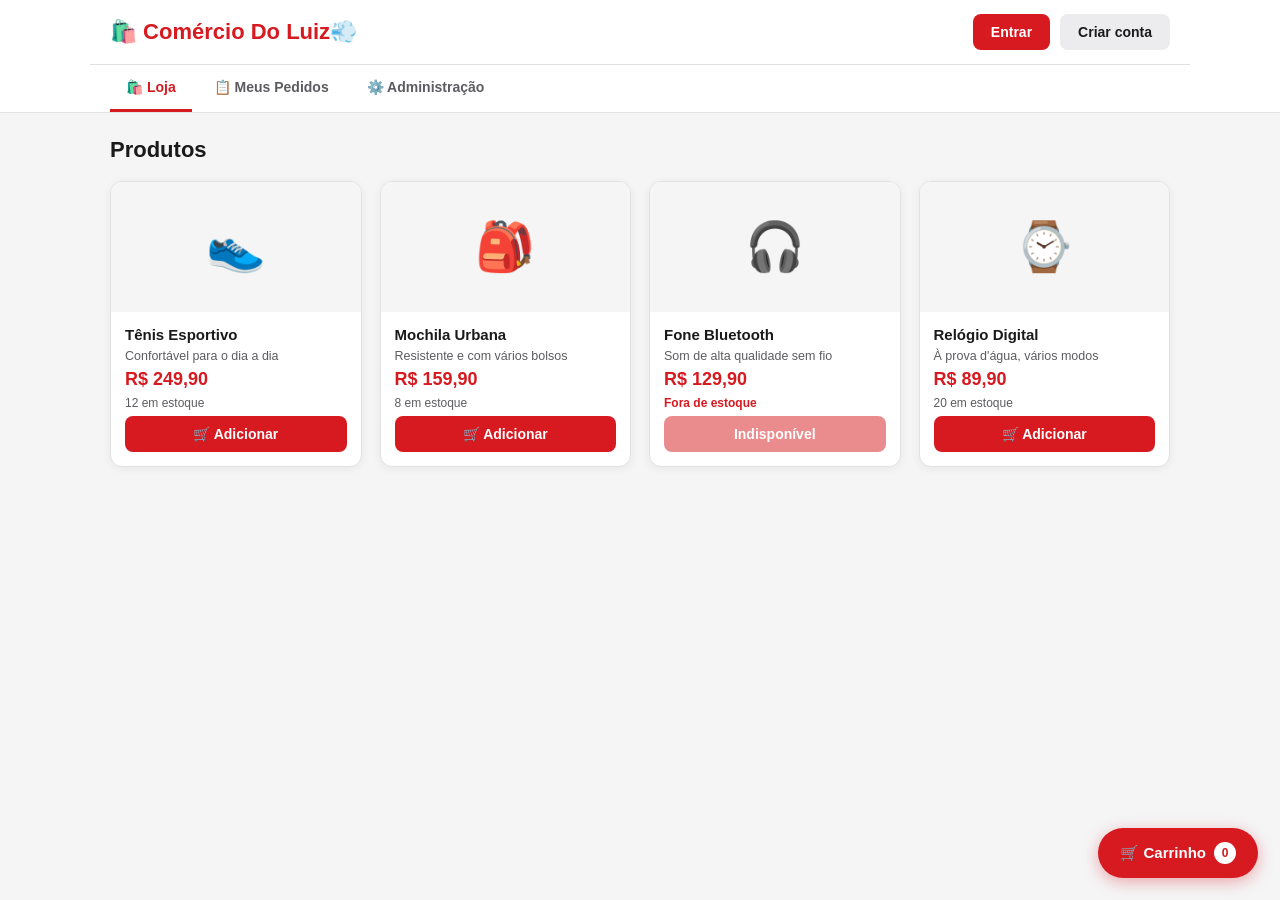
<file: index.html>
<!DOCTYPE html>
<html lang="pt-BR">
<head>
<meta charset="UTF-8">
<meta name="viewport" content="width=device-width, initial-scale=1.0">
<title>Comércio Do Luiz💨</title>
<link rel="stylesheet" href="style.css">
</head>
<body>

<header class="topo">
  <div class="topo-inner">
    <div class="logo">🛍️ Comércio Do Luiz💨</div>
    <div class="conta-area" id="areaConta"></div>
  </div>
  <nav class="abas">
    <button class="aba-btn ativo" data-aba="loja">🛍️ Loja</button>
    <button class="aba-btn" data-aba="pedidos">📋 Meus Pedidos</button>
    <button class="aba-btn" data-aba="admin">⚙️ Administração</button>
  </nav>
</header>

<main>

  <!-- ABA LOJA -->
  <section class="secao ativa" id="secao-loja">
    <div class="loja-topo">
      <h1>Produtos</h1>
    </div>
    <div class="grid-produtos" id="gridProdutos"></div>
  </section>

  <!-- ABA PEDIDOS -->
  <section class="secao" id="secao-pedidos">
    <h1 style="margin-bottom:16px;">Meus Pedidos</h1>
    <div id="listaPedidos"></div>
  </section>

  <!-- ABA ADMIN -->
  <section class="secao" id="secao-admin">
    <div id="adminConteudo"></div>
  </section>

</main>

<button class="carrinho-fab" id="btnCarrinho" onclick="abrirCarrinho()">
  🛒 Carrinho <span class="badge" id="badgeCarrinho">0</span>
</button>

<!-- MODAL LOGIN CLIENTE -->
<div class="overlay" id="overlayLogin">
  <div class="modal">
    <button class="fechar-modal" onclick="fecharModal('overlayLogin')">✕</button>
    <h2>Entrar</h2>
    <div class="sub">Acesse sua conta para ver seus pedidos</div>
    <div class="erro-msg" id="erroLogin"></div>
    <div class="campo">
      <label>E-mail</label>
      <input type="email" id="loginEmail" placeholder="seu@email.com">
    </div>
    <div class="campo">
      <label>Senha</label>
      <input type="password" id="loginSenha" placeholder="Sua senha">
    </div>
    <button class="btn btn-primario btn-full" onclick="fazerLoginCliente()">Entrar</button>
    <div class="troca-link">Não tem conta? <a onclick="trocarParaCadastro()">Criar conta</a></div>
  </div>
</div>

<!-- MODAL CRIAR CONTA -->
<div class="overlay" id="overlayCadastro">
  <div class="modal">
    <button class="fechar-modal" onclick="fecharModal('overlayCadastro')">✕</button>
    <h2>Criar conta</h2>
    <div class="sub">Cadastre-se para acompanhar seus pedidos</div>
    <div class="erro-msg" id="erroCadastro"></div>
    <div class="campo">
      <label>Nome completo</label>
      <input type="text" id="cadNome" placeholder="Seu nome">
    </div>
    <div class="campo">
      <label>E-mail</label>
      <input type="email" id="cadEmail" placeholder="seu@email.com">
    </div>
    <div class="campo">
      <label>Senha</label>
      <input type="password" id="cadSenha" placeholder="Crie uma senha (mín. 4 caracteres)">
    </div>
    <button class="btn btn-primario btn-full" onclick="criarConta()">Criar conta</button>
    <div class="troca-link">Já tem conta? <a onclick="trocarParaLogin()">Entrar</a></div>
  </div>
</div>

<!-- MODAL CARRINHO -->
<div class="overlay" id="overlayCarrinho">
  <div class="modal">
    <button class="fechar-modal" onclick="fecharModal('overlayCarrinho')">✕</button>
    <h2>Seu carrinho</h2>
    <div class="sub">Revise os itens antes de finalizar</div>
    <div id="itensCarrinhoModal"></div>
    <div id="carrinhoVazioMsg" class="vazio" style="display:none;padding:30px 10px;">
      <div class="emoji">🛒</div>
      Seu carrinho está vazio
    </div>
    <div class="carrinho-total" id="totalCarrinho"></div>
    <button class="btn btn-primario btn-full" style="margin-top:14px;" onclick="irParaPagamento()" id="btnFinalizarCompra">
      Finalizar compra
    </button>
  </div>
</div>

<!-- MODAL PAGAMENTO -->
<div class="overlay" id="overlayPagamento">
  <div class="modal modal-lg">
    <button class="fechar-modal" onclick="fecharModal('overlayPagamento')">✕</button>
    <h2>Pagamento</h2>
    <div class="sub">Finalize seu pedido com segurança</div>

    <div class="resumo-pedido" id="resumoPedidoPagamento"></div>

    <div class="campo">
      <label>Nome do cliente</label>
      <input type="text" id="pagNome" placeholder="Nome completo">
    </div>
    <div class="campo">
      <label>E-mail</label>
      <input type="email" id="pagEmail" placeholder="seu@email.com">
    </div>
    <div class="campo">
      <label>CEP de entrega</label>
      <input type="text" id="pagCep" placeholder="00000-000" maxlength="9" oninput="mascaraCep(this)">
    </div>

    <div class="metodo-pag">
      <label><input type="radio" name="metodo" value="pix" checked onchange="atualizarMetodoPag()"><span>💠 Pix</span></label>
      <label><input type="radio" name="metodo" value="cartao" onchange="atualizarMetodoPag()"><span>💳 Cartão</span></label>
    </div>

    <div id="camposCartao">
      <div class="campo">
        <label>Número do cartão</label>
        <input type="text" id="cartaoNumero" placeholder="0000 0000 0000 0000" maxlength="19">
      </div>
      <div class="linha2">
        <div class="campo">
          <label>Validade</label>
          <input type="text" id="cartaoValidade" placeholder="MM/AA" maxlength="5">
        </div>
        <div class="campo">
          <label>CVV</label>
          <input type="text" id="cartaoCvv" placeholder="123" maxlength="4">
        </div>
      </div>
    </div>
    <div id="campoPix" style="display:none;font-size:13px;color:var(--cinza-texto);background:var(--cinza-fundo);padding:14px;border-radius:8px;margin-bottom:14px;">
      Um QR Code Pix seria exibido aqui para pagamento instantâneo.
    </div>

    <div class="erro-msg" id="erroPagamento"></div>
    <button class="btn btn-primario btn-full" onclick="confirmarPagamento()">Confirmar pagamento</button>
  </div>
</div>

<!-- MODAL LOGIN ADMIN (dentro da aba admin, não é overlay) -->

<!-- MODAL PRODUTO (admin) -->
<div class="overlay" id="overlayProduto">
  <div class="modal">
    <button class="fechar-modal" onclick="fecharModal('overlayProduto')">✕</button>
    <h2 id="tituloModalProduto">Novo produto</h2>
    <div class="sub">Preencha os dados do produto</div>
    <div class="erro-msg" id="erroProduto"></div>
    <input type="hidden" id="produtoId">
    <div class="campo">
      <label>Nome do produto</label>
      <input type="text" id="produtoNome" placeholder="Ex: Tênis Esportivo">
    </div>
    <div class="campo">
      <label>Descrição</label>
      <textarea id="produtoDesc" rows="2" placeholder="Breve descrição do produto"></textarea>
    </div>
    <div class="linha2">
      <div class="campo">
        <label>Preço (R$)</label>
        <input type="number" id="produtoPreco" step="0.01" min="0" placeholder="0,00">
      </div>
      <div class="campo">
        <label>Estoque</label>
        <input type="number" id="produtoEstoque" min="0" placeholder="0">
      </div>
    </div>
    <div class="campo">
      <label>Emoji / ícone do produto</label>
      <input type="text" id="produtoEmoji" placeholder="Ex: 👟" maxlength="4">
    </div>
    <button class="btn btn-primario btn-full" onclick="salvarProduto()">Salvar produto</button>
  </div>
</div>

<!-- MODAL DETALHES PEDIDO -->
<div class="overlay" id="overlayDetalhesPedido">
  <div class="modal">
    <button class="fechar-modal" onclick="fecharModal('overlayDetalhesPedido')">✕</button>
    <h2>Detalhes do pedido</h2>
    <div id="detalhesPedidoConteudo"></div>
  </div>
</div>

<div class="toast" id="toast"></div>

<script src="script.js"></script>
</body>
</html>
</file>
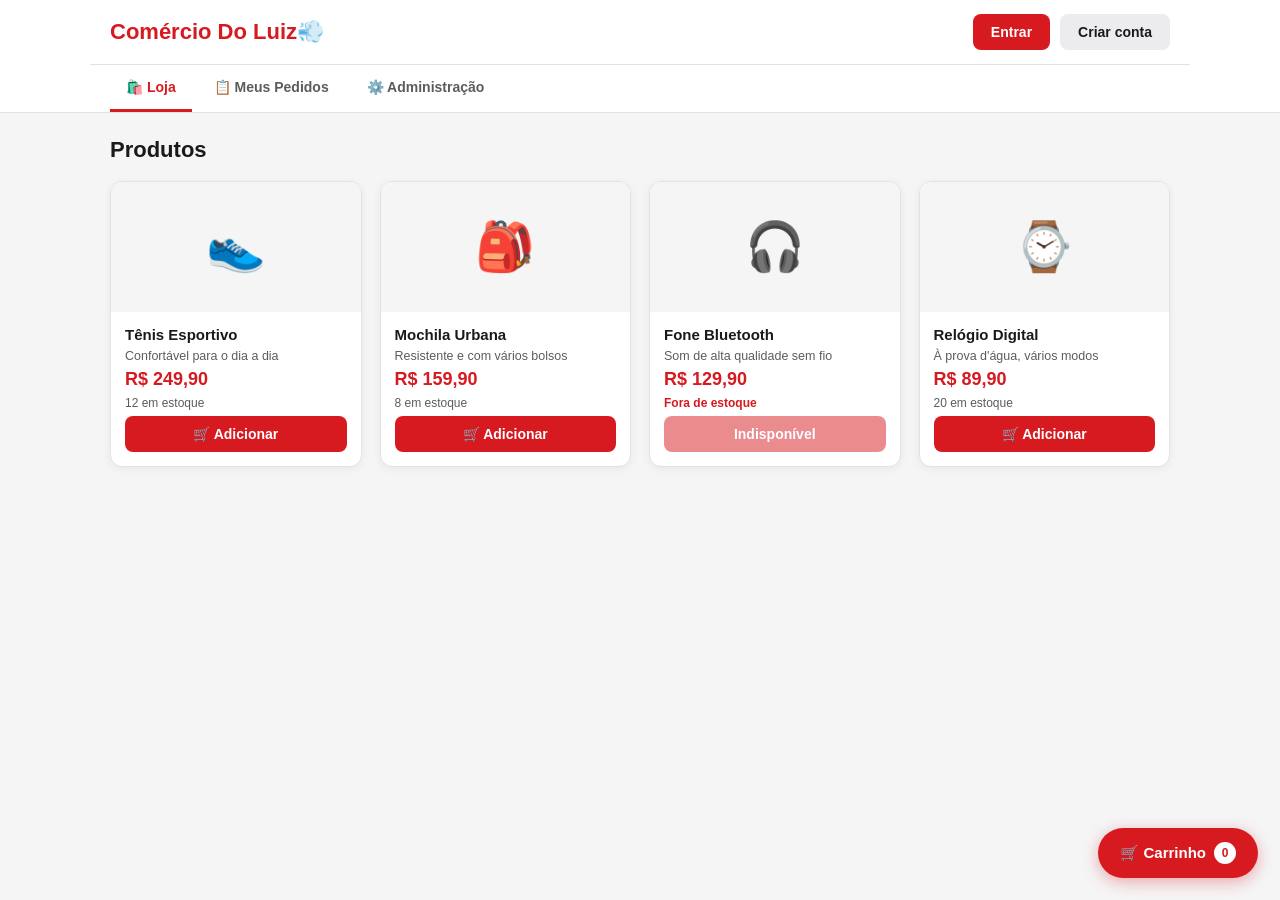
<file: loja.html>
<!DOCTYPE html>
<html lang="pt-BR">
<head>
<meta charset="UTF-8">
<meta name="viewport" content="width=device-width, initial-scale=1.0">
<title>Comércio Do Luiz💨</title>
<style>
  :root{
    --vermelho:#d71920;
    --vermelho-escuro:#a81318;
    --preto:#1a1a1a;
    --cinza-fundo:#f5f5f6;
    --cinza-borda:#e2e2e4;
    --cinza-texto:#5c5c60;
    --branco:#ffffff;
    --verde:#1c8a4b;
    --sombra:0 2px 10px rgba(0,0,0,0.06);
  }
  *{box-sizing:border-box;margin:0;padding:0;}
  body{
    font-family:'Segoe UI',Arial,sans-serif;
    background:var(--cinza-fundo);
    color:var(--preto);
    padding-bottom:60px;
  }
  header.topo{
    background:var(--branco);
    border-bottom:1px solid var(--cinza-borda);
    position:sticky;top:0;z-index:100;
  }
  .topo-inner{
    max-width:1100px;margin:0 auto;
    display:flex;align-items:center;justify-content:space-between;
    padding:14px 20px;gap:16px;flex-wrap:wrap;
  }
  .logo{
    font-size:22px;font-weight:800;color:var(--vermelho);
    display:flex;align-items:center;gap:8px;
  }
  .conta-area{display:flex;align-items:center;gap:10px;}
  .conta-area .ola{font-size:14px;color:var(--cinza-texto);}
  .conta-area .ola b{color:var(--preto);}
  .btn{
    border:none;border-radius:8px;padding:10px 18px;
    font-size:14px;font-weight:600;cursor:pointer;
    transition:filter .15s, transform .05s;
  }
  .btn:active{transform:scale(.97);}
  .btn-primario{background:var(--vermelho);color:#fff;}
  .btn-primario:hover{filter:brightness(1.08);}
  .btn-secundario{background:#ececee;color:var(--preto);}
  .btn-secundario:hover{filter:brightness(0.97);}
  .btn-outline{background:transparent;border:1.5px solid var(--cinza-borda);color:var(--preto);}
  .btn-outline:hover{border-color:var(--vermelho);color:var(--vermelho);}
  .btn-full{width:100%;}
  .btn-sm{padding:6px 12px;font-size:13px;}
  .btn-perigo{background:#fdeaea;color:var(--vermelho-escuro);}
  .btn-perigo:hover{background:#f9d5d5;}

  nav.abas{
    max-width:1100px;margin:0 auto;padding:0 20px;
    display:flex;gap:6px;border-top:1px solid var(--cinza-borda);
    overflow-x:auto;
  }
  nav.abas button{
    background:none;border:none;padding:14px 16px;
    font-size:14px;font-weight:600;color:var(--cinza-texto);
    cursor:pointer;border-bottom:3px solid transparent;
    white-space:nowrap;
  }
  nav.abas button.ativo{color:var(--vermelho);border-bottom-color:var(--vermelho);}

  main{max-width:1100px;margin:0 auto;padding:24px 20px;}
  .secao{display:none;}
  .secao.ativa{display:block;}

  /* LOJA */
  .loja-topo{display:flex;justify-content:space-between;align-items:center;margin-bottom:18px;flex-wrap:wrap;gap:10px;}
  .loja-topo h1{font-size:22px;}
  .grid-produtos{
    display:grid;grid-template-columns:repeat(auto-fill,minmax(220px,1fr));
    gap:18px;
  }
  .card-produto{
    background:var(--branco);border:1px solid var(--cinza-borda);
    border-radius:12px;overflow:hidden;display:flex;flex-direction:column;
    box-shadow:var(--sombra);
  }
  .card-produto .imagem{
    height:130px;background:var(--cinza-fundo);
    display:flex;align-items:center;justify-content:center;
    font-size:48px;
  }
  .card-produto .info{padding:14px;display:flex;flex-direction:column;gap:6px;flex:1;}
  .card-produto .nome{font-weight:700;font-size:15px;}
  .card-produto .desc{font-size:12.5px;color:var(--cinza-texto);flex:1;}
  .card-produto .preco{font-size:18px;font-weight:800;color:var(--vermelho);}
  .card-produto .estoque{font-size:12px;color:var(--cinza-texto);}
  .card-produto .estoque.baixo{color:#b8860b;}
  .card-produto .estoque.zero{color:var(--vermelho);font-weight:700;}
  .vazio{
    text-align:center;padding:60px 20px;color:var(--cinza-texto);
  }
  .vazio .emoji{font-size:40px;margin-bottom:10px;}

  /* CARRINHO FLUTUANTE */
  .carrinho-fab{
    position:fixed;bottom:22px;right:22px;
    background:var(--vermelho);color:#fff;border:none;
    border-radius:50px;padding:14px 22px;font-weight:700;
    box-shadow:0 4px 16px rgba(215,25,32,0.35);cursor:pointer;
    font-size:15px;z-index:150;display:flex;align-items:center;gap:8px;
  }
  .carrinho-fab .badge{
    background:#fff;color:var(--vermelho);border-radius:50%;
    width:22px;height:22px;display:flex;align-items:center;justify-content:center;
    font-size:12px;font-weight:800;
  }

  /* MODAIS */
  .overlay{
    display:none;position:fixed;inset:0;background:rgba(0,0,0,0.45);
    z-index:200;align-items:center;justify-content:center;padding:16px;
  }
  .overlay.aberto{display:flex;}
  .modal{
    background:#fff;border-radius:14px;max-width:460px;width:100%;
    max-height:88vh;overflow-y:auto;padding:26px;position:relative;
  }
  .modal.modal-lg{max-width:640px;}
  .modal h2{font-size:19px;margin-bottom:4px;}
  .modal .sub{font-size:13px;color:var(--cinza-texto);margin-bottom:18px;}
  .fechar-modal{
    position:absolute;top:16px;right:16px;background:none;border:none;
    font-size:20px;cursor:pointer;color:var(--cinza-texto);
  }
  .campo{margin-bottom:14px;}
  .campo label{display:block;font-size:13px;font-weight:600;margin-bottom:6px;}
  .campo input, .campo textarea, .campo select{
    width:100%;padding:10px 12px;border:1.5px solid var(--cinza-borda);
    border-radius:8px;font-size:14px;font-family:inherit;
  }
  .campo input:focus, .campo textarea:focus, .campo select:focus{
    outline:none;border-color:var(--vermelho);
  }
  .linha2{display:grid;grid-template-columns:1fr 1fr;gap:12px;}
  .erro-msg{
    background:#fdeaea;color:var(--vermelho-escuro);padding:10px 12px;
    border-radius:8px;font-size:13px;margin-bottom:14px;display:none;
  }
  .erro-msg.mostrar{display:block;}
  .sucesso-msg{
    background:#e8f6ee;color:var(--verde);padding:10px 12px;
    border-radius:8px;font-size:13px;margin-bottom:14px;display:none;
  }
  .sucesso-msg.mostrar{display:block;}
  .troca-link{text-align:center;font-size:13px;margin-top:14px;color:var(--cinza-texto);}
  .troca-link a{color:var(--vermelho);text-decoration:none;font-weight:600;cursor:pointer;}

  /* CARRINHO */
  .item-carrinho{
    display:flex;justify-content:space-between;align-items:center;
    padding:12px 0;border-bottom:1px solid var(--cinza-borda);gap:10px;
  }
  .item-carrinho .info-item{flex:1;}
  .item-carrinho .nome-item{font-weight:600;font-size:14px;}
  .item-carrinho .preco-item{font-size:13px;color:var(--cinza-texto);}
  .qtd-control{display:flex;align-items:center;gap:8px;}
  .qtd-control button{
    width:26px;height:26px;border-radius:6px;border:1px solid var(--cinza-borda);
    background:#fff;cursor:pointer;font-weight:700;
  }
  .carrinho-total{
    display:flex;justify-content:space-between;font-size:17px;font-weight:800;
    padding-top:14px;margin-top:6px;
  }

  /* PAGAMENTO */
  .metodo-pag{display:flex;gap:10px;margin-bottom:16px;}
  .metodo-pag label{
    flex:1;border:1.5px solid var(--cinza-borda);border-radius:8px;
    padding:10px;text-align:center;font-size:13px;font-weight:600;cursor:pointer;
  }
  .metodo-pag input{display:none;}
  .metodo-pag input:checked + span{color:var(--vermelho);}
  .metodo-pag label:has(input:checked){border-color:var(--vermelho);background:#fdeaea;}
  .resumo-pedido{
    background:var(--cinza-fundo);border-radius:10px;padding:14px;margin-bottom:16px;font-size:13.5px;
  }
  .resumo-pedido .linha{display:flex;justify-content:space-between;padding:4px 0;}
  .resumo-pedido .linha.total{font-weight:800;font-size:16px;border-top:1px solid var(--cinza-borda);margin-top:6px;padding-top:10px;}

  /* PEDIDOS */
  .pedido-card{
    background:#fff;border:1px solid var(--cinza-borda);border-radius:10px;
    padding:16px;margin-bottom:12px;
  }
  .pedido-cabecalho{display:flex;justify-content:space-between;align-items:center;flex-wrap:wrap;gap:8px;}
  .pedido-cabecalho .id{font-weight:700;}
  .pedido-cabecalho .data{font-size:12.5px;color:var(--cinza-texto);}
  .status-tag{
    padding:4px 10px;border-radius:20px;font-size:11.5px;font-weight:700;
    background:#e8f6ee;color:var(--verde);
  }
  .pedido-corpo{margin-top:10px;font-size:13.5px;color:var(--cinza-texto);}

  /* LOGIN ADMIN / ÁREA ADMIN */
  .login-box{
    max-width:380px;margin:60px auto;background:#fff;border:1px solid var(--cinza-borda);
    border-radius:14px;padding:32px;text-align:center;box-shadow:var(--sombra);
  }
  .login-box .icone{font-size:36px;margin-bottom:10px;}
  .login-box h2{margin-bottom:4px;}
  .login-box .sub{font-size:13px;color:var(--cinza-texto);margin-bottom:20px;}

  .admin-topbar{display:flex;justify-content:space-between;align-items:center;margin-bottom:18px;flex-wrap:wrap;gap:10px;}
  .admin-abas{display:flex;gap:8px;margin-bottom:18px;flex-wrap:wrap;}
  .admin-abas button{
    background:#ececee;border:none;padding:9px 16px;border-radius:8px;
    font-size:13.5px;font-weight:600;cursor:pointer;color:var(--preto);
  }
  .admin-abas button.ativo{background:var(--vermelho);color:#fff;}

  table{width:100%;border-collapse:collapse;background:#fff;border-radius:10px;overflow:hidden;box-shadow:var(--sombra);}
  thead{background:#faf5f5;}
  th,td{padding:12px 14px;text-align:left;font-size:13.5px;border-bottom:1px solid var(--cinza-borda);}
  th{font-weight:700;color:var(--cinza-texto);font-size:12.5px;text-transform:uppercase;letter-spacing:.03em;}
  tr:last-child td{border-bottom:none;}
  .acoes-tabela{display:flex;gap:6px;}
  .tabela-wrap{overflow-x:auto;}
  .restrito{text-align:center;padding:50px 20px;color:var(--cinza-texto);}
  .restrito .emoji{font-size:38px;margin-bottom:10px;}

  .toast{
    position:fixed;bottom:24px;left:50%;transform:translateX(-50%) translateY(20px);
    background:var(--preto);color:#fff;padding:13px 22px;border-radius:10px;
    font-size:14px;font-weight:600;z-index:400;opacity:0;pointer-events:none;
    transition:all .25s;display:flex;align-items:center;gap:8px;
  }
  .toast.mostrar{opacity:1;transform:translateX(-50%) translateY(0);}

  @media(max-width:640px){
    .linha2{grid-template-columns:1fr;}
    .conta-area .ola{display:none;}
  }
</style>
</head>
<body>

<header class="topo">
  <div class="topo-inner">
    <div class="logo">Comércio Do Luiz💨</div>
    <div class="conta-area" id="areaConta"></div>
  </div>
  <nav class="abas">
    <button class="aba-btn ativo" data-aba="loja">🛍️ Loja</button>
    <button class="aba-btn" data-aba="pedidos">📋 Meus Pedidos</button>
    <button class="aba-btn" data-aba="admin">⚙️ Administração</button>
  </nav>
</header>

<main>

  <!-- ABA LOJA -->
  <section class="secao ativa" id="secao-loja">
    <div class="loja-topo">
      <h1>Produtos</h1>
    </div>
    <div class="grid-produtos" id="gridProdutos"></div>
  </section>

  <!-- ABA PEDIDOS -->
  <section class="secao" id="secao-pedidos">
    <h1 style="margin-bottom:16px;">Meus Pedidos</h1>
    <div id="listaPedidos"></div>
  </section>

  <!-- ABA ADMIN -->
  <section class="secao" id="secao-admin">
    <div id="adminConteudo"></div>
  </section>

</main>

<button class="carrinho-fab" id="btnCarrinho" onclick="abrirCarrinho()">
  🛒 Carrinho <span class="badge" id="badgeCarrinho">0</span>
</button>

<!-- MODAL LOGIN CLIENTE -->
<div class="overlay" id="overlayLogin">
  <div class="modal">
    <button class="fechar-modal" onclick="fecharModal('overlayLogin')">✕</button>
    <h2>Entrar</h2>
    <div class="sub">Acesse sua conta para ver seus pedidos</div>
    <div class="erro-msg" id="erroLogin"></div>
    <div class="campo">
      <label>E-mail</label>
      <input type="email" id="loginEmail" placeholder="seu@email.com">
    </div>
    <div class="campo">
      <label>Senha</label>
      <input type="password" id="loginSenha" placeholder="Sua senha">
    </div>
    <button class="btn btn-primario btn-full" onclick="fazerLoginCliente()">Entrar</button>
    <div class="troca-link">Não tem conta? <a onclick="trocarParaCadastro()">Criar conta</a></div>
  </div>
</div>

<!-- MODAL CRIAR CONTA -->
<div class="overlay" id="overlayCadastro">
  <div class="modal">
    <button class="fechar-modal" onclick="fecharModal('overlayCadastro')">✕</button>
    <h2>Criar conta</h2>
    <div class="sub">Cadastre-se para acompanhar seus pedidos</div>
    <div class="erro-msg" id="erroCadastro"></div>
    <div class="campo">
      <label>Nome completo</label>
      <input type="text" id="cadNome" placeholder="Seu nome">
    </div>
    <div class="campo">
      <label>E-mail</label>
      <input type="email" id="cadEmail" placeholder="seu@email.com">
    </div>
    <div class="campo">
      <label>Senha</label>
      <input type="password" id="cadSenha" placeholder="Crie uma senha (mín. 4 caracteres)">
    </div>
    <button class="btn btn-primario btn-full" onclick="criarConta()">Criar conta</button>
    <div class="troca-link">Já tem conta? <a onclick="trocarParaLogin()">Entrar</a></div>
  </div>
</div>

<!-- MODAL CARRINHO -->
<div class="overlay" id="overlayCarrinho">
  <div class="modal">
    <button class="fechar-modal" onclick="fecharModal('overlayCarrinho')">✕</button>
    <h2>Seu carrinho</h2>
    <div class="sub">Revise os itens antes de finalizar</div>
    <div id="itensCarrinhoModal"></div>
    <div id="carrinhoVazioMsg" class="vazio" style="display:none;padding:30px 10px;">
      <div class="emoji">🛒</div>
      Seu carrinho está vazio
    </div>
    <div class="carrinho-total" id="totalCarrinho"></div>
    <button class="btn btn-primario btn-full" style="margin-top:14px;" onclick="irParaPagamento()" id="btnFinalizarCompra">
      Finalizar compra
    </button>
  </div>
</div>

<!-- MODAL PAGAMENTO -->
<div class="overlay" id="overlayPagamento">
  <div class="modal modal-lg">
    <button class="fechar-modal" onclick="fecharModal('overlayPagamento')">✕</button>
    <h2>Pagamento</h2>
    <div class="sub">Finalize seu pedido com segurança</div>

    <div class="resumo-pedido" id="resumoPedidoPagamento"></div>

    <div class="campo">
      <label>Nome do cliente</label>
      <input type="text" id="pagNome" placeholder="Nome completo">
    </div>
    <div class="campo">
      <label>E-mail</label>
      <input type="email" id="pagEmail" placeholder="seu@email.com">
    </div>

    <div class="metodo-pag">
      <label><input type="radio" name="metodo" value="pix" checked onchange="atualizarMetodoPag()"><span>💠 Pix</span></label>
      <label><input type="radio" name="metodo" value="cartao" onchange="atualizarMetodoPag()"><span>💳 Cartão</span></label>
      <label><input type="radio" name="metodo" value="boleto" onchange="atualizarMetodoPag()"><span>🧾 Boleto</span></label>
    </div>

    <div id="camposCartao">
      <div class="campo">
        <label>Número do cartão</label>
        <input type="text" id="cartaoNumero" placeholder="0000 0000 0000 0000" maxlength="19">
      </div>
      <div class="linha2">
        <div class="campo">
          <label>Validade</label>
          <input type="text" id="cartaoValidade" placeholder="MM/AA" maxlength="5">
        </div>
        <div class="campo">
          <label>CVV</label>
          <input type="text" id="cartaoCvv" placeholder="123" maxlength="4">
        </div>
      </div>
    </div>
    <div id="campoPix" style="display:none;font-size:13px;color:var(--cinza-texto);background:var(--cinza-fundo);padding:14px;border-radius:8px;margin-bottom:14px;">
      Um QR Code Pix seria exibido aqui para pagamento instantâneo.
    </div>
    <div id="campoBoleto" style="display:none;font-size:13px;color:var(--cinza-texto);background:var(--cinza-fundo);padding:14px;border-radius:8px;margin-bottom:14px;">
      O boleto seria gerado e enviado para o seu e-mail, com vencimento em 3 dias úteis.
    </div>

    <div class="erro-msg" id="erroPagamento"></div>
    <button class="btn btn-primario btn-full" onclick="confirmarPagamento()">Confirmar pagamento</button>
  </div>
</div>

<!-- MODAL LOGIN ADMIN (dentro da aba admin, não é overlay) -->

<!-- MODAL PRODUTO (admin) -->
<div class="overlay" id="overlayProduto">
  <div class="modal">
    <button class="fechar-modal" onclick="fecharModal('overlayProduto')">✕</button>
    <h2 id="tituloModalProduto">Novo produto</h2>
    <div class="sub">Preencha os dados do produto</div>
    <div class="erro-msg" id="erroProduto"></div>
    <input type="hidden" id="produtoId">
    <div class="campo">
      <label>Nome do produto</label>
      <input type="text" id="produtoNome" placeholder="Ex: Tênis Esportivo">
    </div>
    <div class="campo">
      <label>Descrição</label>
      <textarea id="produtoDesc" rows="2" placeholder="Breve descrição do produto"></textarea>
    </div>
    <div class="linha2">
      <div class="campo">
        <label>Preço (R$)</label>
        <input type="number" id="produtoPreco" step="0.01" min="0" placeholder="0,00">
      </div>
      <div class="campo">
        <label>Estoque</label>
        <input type="number" id="produtoEstoque" min="0" placeholder="0">
      </div>
    </div>
    <div class="campo">
      <label>Emoji / ícone do produto</label>
      <input type="text" id="produtoEmoji" placeholder="Ex: 👟" maxlength="4">
    </div>
    <button class="btn btn-primario btn-full" onclick="salvarProduto()">Salvar produto</button>
  </div>
</div>

<!-- MODAL DETALHES PEDIDO -->
<div class="overlay" id="overlayDetalhesPedido">
  <div class="modal">
    <button class="fechar-modal" onclick="fecharModal('overlayDetalhesPedido')">✕</button>
    <h2>Detalhes do pedido</h2>
    <div id="detalhesPedidoConteudo"></div>
  </div>
</div>

<div class="toast" id="toast"></div>

<script>
/* ==================== CONFIG ==================== */
const SENHA_ADMIN = "admin123";

/* ==================== ESTADO / PERSISTÊNCIA ==================== */
function carregar(chave, padrao){
  try{
    const v = localStorage.getItem(chave);
    return v ? JSON.parse(v) : padrao;
  }catch(e){ return padrao; }
}
function salvar(chave, valor){
  localStorage.setItem(chave, JSON.stringify(valor));
}

let produtos = carregar('lv_produtos', null);
if(!produtos){
  produtos = [
    {id:1, nome:"Tênis Esportivo", descricao:"Confortável para o dia a dia", preco:249.90, estoque:12, emoji:"👟"},
    {id:2, nome:"Mochila Urbana", descricao:"Resistente e com vários bolsos", preco:159.90, estoque:8, emoji:"🎒"},
    {id:3, nome:"Fone Bluetooth", descricao:"Som de alta qualidade sem fio", preco:129.90, estoque:0, emoji:"🎧"},
    {id:4, nome:"Relógio Digital", descricao:"À prova d'água, vários modos", preco:89.90, estoque:20, emoji:"⌚"},
  ];
  salvar('lv_produtos', produtos);
}

let pedidos = carregar('lv_pedidos', []);
let contas = carregar('lv_contas', []);
let carrinho = carregar('lv_carrinho', []);

let clienteLogado = carregar('lv_sessao_cliente', null); // {id,nome,email}
let adminLogado = carregar('lv_sessao_admin', false);

let abaAdminAtiva = 'produtos';
let modoModal = 'login'; // login ou cadastro (aba admin embutida)

/* ==================== UTILS ==================== */
function gerarId(){ return Date.now() + Math.floor(Math.random()*1000); }
function formatarPreco(v){ return "R$ " + Number(v).toFixed(2).replace('.', ','); }
function mostrarToast(msg){
  const t = document.getElementById('toast');
  t.textContent = msg;
  t.classList.add('mostrar');
  setTimeout(()=> t.classList.remove('mostrar'), 2600);
}
function abrirModal(id){ document.getElementById(id).classList.add('aberto'); }
function fecharModal(id){ document.getElementById(id).classList.remove('aberto'); limparErros(); }
function limparErros(){
  document.querySelectorAll('.erro-msg').forEach(e=>{e.classList.remove('mostrar'); e.textContent='';});
}
function mostrarErro(id, msg){
  const el = document.getElementById(id);
  el.textContent = msg;
  el.classList.add('mostrar');
}

/* ==================== NAVEGAÇÃO DE ABAS ==================== */
document.querySelectorAll('.aba-btn').forEach(btn=>{
  btn.addEventListener('click', ()=>{
    document.querySelectorAll('.aba-btn').forEach(b=>b.classList.remove('ativo'));
    document.querySelectorAll('.secao').forEach(s=>s.classList.remove('ativa'));
    btn.classList.add('ativo');
    document.getElementById('secao-' + btn.dataset.aba).classList.add('ativa');
    if(btn.dataset.aba === 'pedidos') renderizarPedidos();
    if(btn.dataset.aba === 'admin') renderizarAdmin();
  });
});

/* ==================== ÁREA DE CONTA (topo) ==================== */
function renderizarAreaConta(){
  const area = document.getElementById('areaConta');
  if(clienteLogado){
    area.innerHTML = `
      <span class="ola">Olá, <b>${escapeHtml(clienteLogado.nome.split(' ')[0])}</b></span>
      <button class="btn btn-outline btn-sm" onclick="sairCliente()">Sair</button>
    `;
  }else{
    area.innerHTML = `
      <button class="btn btn-primario" onclick="abrirLoginCliente()">Entrar</button>
      <button class="btn btn-secundario" onclick="abrirCadastroCliente()">Criar conta</button>
    `;
  }
}
function escapeHtml(str){
  const d = document.createElement('div');
  d.textContent = str;
  return d.innerHTML;
}

function abrirLoginCliente(){ limparErros(); abrirModal('overlayLogin'); }
function abrirCadastroCliente(){ limparErros(); abrirModal('overlayCadastro'); }
function trocarParaCadastro(){ fecharModal('overlayLogin'); abrirCadastroCliente(); }
function trocarParaLogin(){ fecharModal('overlayCadastro'); abrirLoginCliente(); }

function fazerLoginCliente(){
  const email = document.getElementById('loginEmail').value.trim().toLowerCase();
  const senha = document.getElementById('loginSenha').value;
  if(!email || !senha){
    mostrarErro('erroLogin', 'Preencha e-mail e senha.');
    return;
  }
  const conta = contas.find(c => c.email.toLowerCase() === email && c.senha === senha);
  if(!conta){
    mostrarErro('erroLogin', 'E-mail ou senha incorretos.');
    return;
  }
  clienteLogado = {id: conta.id, nome: conta.nome, email: conta.email};
  salvar('lv_sessao_cliente', clienteLogado);
  document.getElementById('loginEmail').value = '';
  document.getElementById('loginSenha').value = '';
  fecharModal('overlayLogin');
  renderizarAreaConta();
  mostrarToast('Login realizado com sucesso! 👋');
}

function criarConta(){
  const nome = document.getElementById('cadNome').value.trim();
  const email = document.getElementById('cadEmail').value.trim().toLowerCase();
  const senha = document.getElementById('cadSenha').value;
  if(!nome || !email || !senha){
    mostrarErro('erroCadastro', 'Preencha todos os campos.');
    return;
  }
  if(senha.length < 4){
    mostrarErro('erroCadastro', 'A senha deve ter no mínimo 4 caracteres.');
    return;
  }
  if(contas.some(c => c.email.toLowerCase() === email)){
    mostrarErro('erroCadastro', 'Já existe uma conta com este e-mail.');
    return;
  }
  const novaConta = {
    id: gerarId(),
    nome, email, senha,
    dataCadastro: new Date().toISOString()
  };
  contas.push(novaConta);
  salvar('lv_contas', contas);

  clienteLogado = {id: novaConta.id, nome: novaConta.nome, email: novaConta.email};
  salvar('lv_sessao_cliente', clienteLogado);

  document.getElementById('cadNome').value = '';
  document.getElementById('cadEmail').value = '';
  document.getElementById('cadSenha').value = '';
  fecharModal('overlayCadastro');
  renderizarAreaConta();
  mostrarToast('Conta criada com sucesso! 🎉');
  if(document.getElementById('secao-admin').classList.contains('ativa')) renderizarAdmin();
}

function sairCliente(){
  clienteLogado = null;
  localStorage.removeItem('lv_sessao_cliente');
  renderizarAreaConta();
  renderizarPedidos();
  mostrarToast('Você saiu da sua conta.');
}

/* ==================== LOJA / PRODUTOS ==================== */
function renderizarLoja(){
  const grid = document.getElementById('gridProdutos');
  if(produtos.length === 0){
    grid.innerHTML = `<div class="vazio" style="grid-column:1/-1;"><div class="emoji">📦</div>Nenhum produto cadastrado ainda.</div>`;
    return;
  }
  grid.innerHTML = produtos.map(p => {
    let estoqueClasse = '';
    let estoqueTxt = `${p.estoque} em estoque`;
    if(p.estoque === 0){ estoqueClasse='zero'; estoqueTxt='Fora de estoque'; }
    else if(p.estoque <= 3){ estoqueClasse='baixo'; estoqueTxt=`Últimas ${p.estoque} unidades`; }
    return `
      <div class="card-produto">
        <div class="imagem">${p.emoji || '📦'}</div>
        <div class="info">
          <div class="nome">${escapeHtml(p.nome)}</div>
          <div class="desc">${escapeHtml(p.descricao || '')}</div>
          <div class="preco">${formatarPreco(p.preco)}</div>
          <div class="estoque ${estoqueClasse}">${estoqueTxt}</div>
          <button class="btn btn-primario btn-full" ${p.estoque===0?'disabled style="opacity:.5;cursor:not-allowed;"':''}
            onclick="adicionarAoCarrinho(${p.id})">
            ${p.estoque===0 ? 'Indisponível' : '🛒 Adicionar'}
          </button>
        </div>
      </div>
    `;
  }).join('');
}

/* ==================== CARRINHO ==================== */
function adicionarAoCarrinho(produtoId){
  const produto = produtos.find(p => p.id === produtoId);
  if(!produto || produto.estoque === 0) return;
  const item = carrinho.find(i => i.produtoId === produtoId);
  const qtdAtualCarrinho = item ? item.qtd : 0;
  if(qtdAtualCarrinho + 1 > produto.estoque){
    mostrarToast('Quantidade máxima em estoque atingida.');
    return;
  }
  if(item){ item.qtd += 1; }
  else{ carrinho.push({produtoId, qtd:1}); }
  salvar('lv_carrinho', carrinho);
  atualizarBadgeCarrinho();
  mostrarToast(`${produto.nome} adicionado ao carrinho`);
}

function atualizarBadgeCarrinho(){
  const total = carrinho.reduce((s,i)=>s+i.qtd,0);
  document.getElementById('badgeCarrinho').textContent = total;
}

function abrirCarrinho(){
  renderizarCarrinhoModal();
  abrirModal('overlayCarrinho');
}

function renderizarCarrinhoModal(){
  const cont = document.getElementById('itensCarrinhoModal');
  const vazioMsg = document.getElementById('carrinhoVazioMsg');
  const totalEl = document.getElementById('totalCarrinho');
  const btnFinalizar = document.getElementById('btnFinalizarCompra');

  if(carrinho.length === 0){
    cont.innerHTML = '';
    vazioMsg.style.display = 'block';
    totalEl.innerHTML = '';
    btnFinalizar.style.display = 'none';
    return;
  }
  vazioMsg.style.display = 'none';
  btnFinalizar.style.display = 'block';

  let total = 0;
  cont.innerHTML = carrinho.map(item => {
    const produto = produtos.find(p => p.id === item.produtoId);
    if(!produto) return '';
    const subtotal = produto.preco * item.qtd;
    total += subtotal;
    return `
      <div class="item-carrinho">
        <div class="info-item">
          <div class="nome-item">${produto.emoji || ''} ${escapeHtml(produto.nome)}</div>
          <div class="preco-item">${formatarPreco(produto.preco)} un.</div>
        </div>
        <div class="qtd-control">
          <button onclick="alterarQtdCarrinho(${produto.id}, -1)">−</button>
          <span>${item.qtd}</span>
          <button onclick="alterarQtdCarrinho(${produto.id}, 1)">+</button>
        </div>
      </div>
    `;
  }).join('');
  totalEl.innerHTML = `<span>Total</span><span>${formatarPreco(total)}</span>`;
}

function alterarQtdCarrinho(produtoId, delta){
  const item = carrinho.find(i => i.produtoId === produtoId);
  const produto = produtos.find(p => p.id === produtoId);
  if(!item || !produto) return;
  const novaQtd = item.qtd + delta;
  if(novaQtd <= 0){
    carrinho = carrinho.filter(i => i.produtoId !== produtoId);
  }else if(novaQtd > produto.estoque){
    mostrarToast('Quantidade máxima em estoque atingida.');
    return;
  }else{
    item.qtd = novaQtd;
  }
  salvar('lv_carrinho', carrinho);
  atualizarBadgeCarrinho();
  renderizarCarrinhoModal();
}

function calcularTotalCarrinho(){
  return carrinho.reduce((soma, item) => {
    const p = produtos.find(pr => pr.id === item.produtoId);
    return soma + (p ? p.preco * item.qtd : 0);
  }, 0);
}

/* ==================== PAGAMENTO / CHECKOUT ==================== */
function irParaPagamento(){
  if(carrinho.length === 0) return;
  fecharModal('overlayCarrinho');

  const resumo = document.getElementById('resumoPedidoPagamento');
  let linhas = '';
  carrinho.forEach(item => {
    const p = produtos.find(pr => pr.id === item.produtoId);
    if(!p) return;
    linhas += `<div class="linha"><span>${item.qtd}x ${escapeHtml(p.nome)}</span><span>${formatarPreco(p.preco*item.qtd)}</span></div>`;
  });
  const total = calcularTotalCarrinho();
  linhas += `<div class="linha total"><span>Total</span><span>${formatarPreco(total)}</span></div>`;
  resumo.innerHTML = linhas;

  if(clienteLogado){
    document.getElementById('pagNome').value = clienteLogado.nome;
    document.getElementById('pagEmail').value = clienteLogado.email;
  }

  abrirModal('overlayPagamento');
}

function atualizarMetodoPag(){
  const metodo = document.querySelector('input[name="metodo"]:checked').value;
  document.getElementById('camposCartao').style.display = metodo === 'cartao' ? 'block' : 'none';
  document.getElementById('campoPix').style.display = metodo === 'pix' ? 'block' : 'none';
  document.getElementById('campoBoleto').style.display = metodo === 'boleto' ? 'block' : 'none';
}
atualizarMetodoPag();

function confirmarPagamento(){
  const nome = document.getElementById('pagNome').value.trim();
  const email = document.getElementById('pagEmail').value.trim();
  const metodo = document.querySelector('input[name="metodo"]:checked').value;

  if(!nome || !email){
    mostrarErro('erroPagamento', 'Preencha nome e e-mail.');
    return;
  }
  if(metodo === 'cartao'){
    const num = document.getElementById('cartaoNumero').value.trim();
    const val = document.getElementById('cartaoValidade').value.trim();
    const cvv = document.getElementById('cartaoCvv').value.trim();
    if(!num || !val || !cvv){
      mostrarErro('erroPagamento', 'Preencha os dados do cartão.');
      return;
    }
  }

  // valida estoque novamente
  for(const item of carrinho){
    const p = produtos.find(pr => pr.id === item.produtoId);
    if(!p || item.qtd > p.estoque){
      mostrarErro('erroPagamento', `Estoque insuficiente para ${p ? p.nome : 'um item'}.`);
      return;
    }
  }

  // baixa de estoque
  const itensPedido = carrinho.map(item => {
    const p = produtos.find(pr => pr.id === item.produtoId);
    p.estoque -= item.qtd;
    return {produtoId: p.id, nome: p.nome, qtd: item.qtd, preco: p.preco};
  });
  salvar('lv_produtos', produtos);

  const total = itensPedido.reduce((s,i)=> s + i.preco*i.qtd, 0);

  const novoPedido = {
    id: gerarId(),
    numero: 'PED-' + Math.floor(100000 + Math.random()*900000),
    data: new Date().toISOString(),
    clienteNome: nome,
    clienteEmail: email,
    clienteContaId: clienteLogado ? clienteLogado.id : null,
    metodoPagamento: metodo,
    itens: itensPedido,
    total,
    status: 'Pago'
  };
  pedidos.push(novoPedido);
  salvar('lv_pedidos', pedidos);

  // limpa carrinho
  carrinho = [];
  salvar('lv_carrinho', carrinho);
  atualizarBadgeCarrinho();

  fecharModal('overlayPagamento');
  renderizarLoja();
  mostrarToast('Pagamento confirmado! Pedido ' + novoPedido.numero + ' registrado. ✅');

  // limpa formulário de cartão
  document.getElementById('cartaoNumero').value = '';
  document.getElementById('cartaoValidade').value = '';
  document.getElementById('cartaoCvv').value = '';
}

/* ==================== MEUS PEDIDOS ==================== */
function renderizarPedidos(){
  const cont = document.getElementById('listaPedidos');

  if(adminLogado){
    // admin vê todos os pedidos com detalhes
    if(pedidos.length === 0){
      cont.innerHTML = `<div class="vazio"><div class="emoji">📋</div>Nenhum pedido registrado ainda.</div>`;
      return;
    }
    cont.innerHTML = ordenarPedidosDesc(pedidos).map(ped => cardPedido(ped, true)).join('');
    return;
  }

  if(!clienteLogado){
    cont.innerHTML = `
      <div class="restrito">
        <div class="emoji">🔒</div>
        <div style="font-weight:700;margin-bottom:6px;">Acesso restrito</div>
        <div style="margin-bottom:16px;">Entre na sua conta para ver seus pedidos.</div>
        <button class="btn btn-primario" onclick="abrirLoginCliente()">Entrar</button>
      </div>
    `;
    return;
  }

  const meusPedidos = pedidos.filter(p => p.clienteContaId === clienteLogado.id);
  if(meusPedidos.length === 0){
    cont.innerHTML = `<div class="vazio"><div class="emoji">📋</div>Você ainda não fez nenhum pedido.</div>`;
    return;
  }
  cont.innerHTML = ordenarPedidosDesc(meusPedidos).map(ped => cardPedido(ped, false)).join('');
}

function ordenarPedidosDesc(lista){
  return [...lista].sort((a,b)=> new Date(b.data) - new Date(a.data));
}

function cardPedido(ped, comCliente){
  const data = new Date(ped.data).toLocaleString('pt-BR');
  return `
    <div class="pedido-card">
      <div class="pedido-cabecalho">
        <div>
          <div class="id">${ped.numero}</div>
          <div class="data">${data}${comCliente ? ' · ' + escapeHtml(ped.clienteNome) : ''}</div>
        </div>
        <span class="status-tag">${ped.status}</span>
      </div>
      <div class="pedido-corpo">
        ${ped.itens.length} item(ns) · Total: <b style="color:var(--preto)">${formatarPreco(ped.total)}</b>
      </div>
      <button class="btn btn-outline btn-sm" style="margin-top:10px;" onclick="verDetalhesPedido(${ped.id})">Ver detalhes</button>
    </div>
  `;
}

function verDetalhesPedido(pedId){
  const ped = pedidos.find(p => p.id === pedId);
  if(!ped) return;
  const data = new Date(ped.data).toLocaleString('pt-BR');
  const itensHtml = ped.itens.map(i => `
    <div class="linha"><span>${i.qtd}x ${escapeHtml(i.nome)}</span><span>${formatarPreco(i.preco*i.qtd)}</span></div>
  `).join('');
  document.getElementById('detalhesPedidoConteudo').innerHTML = `
    <div class="resumo-pedido" style="margin-top:10px;">
      <div class="linha"><span>Número</span><span>${ped.numero}</span></div>
      <div class="linha"><span>Data</span><span>${data}</span></div>
      <div class="linha"><span>Cliente</span><span>${escapeHtml(ped.clienteNome)}</span></div>
      <div class="linha"><span>E-mail</span><span>${escapeHtml(ped.clienteEmail)}</span></div>
      <div class="linha"><span>Pagamento</span><span>${rotuloMetodo(ped.metodoPagamento)}</span></div>
      <div class="linha"><span>Status</span><span>${ped.status}</span></div>
      <div style="border-top:1px solid var(--cinza-borda);margin:10px 0;"></div>
      ${itensHtml}
      <div class="linha total"><span>Total</span><span>${formatarPreco(ped.total)}</span></div>
    </div>
  `;
  abrirModal('overlayDetalhesPedido');
}
function rotuloMetodo(m){
  return {pix:'💠 Pix', cartao:'💳 Cartão', boleto:'🧾 Boleto'}[m] || m;
}

/* ==================== ADMINISTRAÇÃO ==================== */
function renderizarAdmin(){
  const cont = document.getElementById('adminConteudo');
  if(!adminLogado){
    cont.innerHTML = `
      <div class="login-box">
        <div class="icone">🔐</div>
        <h2>Área restrita</h2>
        <div class="sub">Digite a senha de administrador para continuar</div>
        <div class="erro-msg" id="erroAdmin"></div>
        <div class="campo" style="text-align:left;">
          <label>Senha</label>
          <input type="password" id="senhaAdminInput" placeholder="Senha de administrador" onkeydown="if(event.key==='Enter') loginAdmin()">
        </div>
        <button class="btn btn-primario btn-full" onclick="loginAdmin()">Entrar</button>
      </div>
    `;
    return;
  }

  cont.innerHTML = `
    <div class="admin-topbar">
      <h1>Administração</h1>
      <button class="btn btn-outline btn-sm" onclick="logoutAdmin()">Sair</button>
    </div>
    <div class="admin-abas">
      <button class="${abaAdminAtiva==='produtos'?'ativo':''}" onclick="mudarAbaAdmin('produtos')">📦 Produtos</button>
      <button class="${abaAdminAtiva==='pedidos'?'ativo':''}" onclick="mudarAbaAdmin('pedidos')">📋 Pedidos</button>
      <button class="${abaAdminAtiva==='contas'?'ativo':''}" onclick="mudarAbaAdmin('contas')">👥 Contas cadastradas</button>
    </div>
    <div id="adminSubConteudo"></div>
  `;
  renderizarSubAbaAdmin();
}

function mudarAbaAdmin(aba){
  abaAdminAtiva = aba;
  renderizarAdmin();
}

function renderizarSubAbaAdmin(){
  const cont = document.getElementById('adminSubConteudo');
  if(abaAdminAtiva === 'produtos'){
    cont.innerHTML = `
      <div style="margin-bottom:14px;text-align:right;">
        <button class="btn btn-primario" onclick="abrirModalNovoProduto()">+ Novo produto</button>
      </div>
      <div class="tabela-wrap">
        <table>
          <thead><tr><th></th><th>Nome</th><th>Preço</th><th>Estoque</th><th>Ações</th></tr></thead>
          <tbody>
            ${produtos.map(p => `
              <tr>
                <td style="font-size:20px;">${p.emoji || '📦'}</td>
                <td>${escapeHtml(p.nome)}</td>
                <td>${formatarPreco(p.preco)}</td>
                <td>${p.estoque}</td>
                <td class="acoes-tabela">
                  <button class="btn btn-outline btn-sm" onclick="editarProduto(${p.id})">Editar</button>
                  <button class="btn btn-perigo btn-sm" onclick="excluirProduto(${p.id})">Excluir</button>
                </td>
              </tr>
            `).join('') || `<tr><td colspan="5" style="text-align:center;color:var(--cinza-texto);">Nenhum produto cadastrado.</td></tr>`}
          </tbody>
        </table>
      </div>
    `;
  } else if(abaAdminAtiva === 'pedidos'){
    if(pedidos.length === 0){
      cont.innerHTML = `<div class="vazio"><div class="emoji">📋</div>Nenhum pedido registrado ainda.</div>`;
      return;
    }
    cont.innerHTML = ordenarPedidosDesc(pedidos).map(ped => cardPedido(ped, true)).join('');
  } else if(abaAdminAtiva === 'contas'){
    if(contas.length === 0){
      cont.innerHTML = `<div class="vazio"><div class="emoji">👥</div>Nenhuma conta cadastrada ainda.</div>`;
      return;
    }
    cont.innerHTML = `
      <div class="tabela-wrap">
        <table>
          <thead><tr><th>Nome</th><th>E-mail</th><th>Cadastrado em</th><th>Pedidos</th></tr></thead>
          <tbody>
            ${[...contas].sort((a,b)=> new Date(b.dataCadastro) - new Date(a.dataCadastro)).map(c => {
              const qtdPedidos = pedidos.filter(p => p.clienteContaId === c.id).length;
              return `
                <tr>
                  <td>${escapeHtml(c.nome)}</td>
                  <td>${escapeHtml(c.email)}</td>
                  <td>${new Date(c.dataCadastro).toLocaleDateString('pt-BR')}</td>
                  <td>${qtdPedidos}</td>
                </tr>
              `;
            }).join('')}
          </tbody>
        </table>
      </div>
    `;
  }
}

function loginAdmin(){
  const senha = document.getElementById('senhaAdminInput').value;
  if(senha === SENHA_ADMIN){
    adminLogado = true;
    salvar('lv_sessao_admin', true);
    abaAdminAtiva = 'produtos';
    renderizarAdmin();
    if(document.getElementById('secao-pedidos').classList.contains('ativa')) renderizarPedidos();
    mostrarToast('Bem-vindo(a) à administração! 🔐');
  }else{
    mostrarErro('erroAdmin', 'Senha incorreta.');
  }
}

function logoutAdmin(){
  adminLogado = false;
  localStorage.removeItem('lv_sessao_admin');
  renderizarAdmin();
  if(document.getElementById('secao-pedidos').classList.contains('ativa')) renderizarPedidos();
  mostrarToast('Você saiu da administração.');
}

/* ---- CRUD Produtos ---- */
function abrirModalNovoProduto(){
  document.getElementById('tituloModalProduto').textContent = 'Novo produto';
  document.getElementById('produtoId').value = '';
  document.getElementById('produtoNome').value = '';
  document.getElementById('produtoDesc').value = '';
  document.getElementById('produtoPreco').value = '';
  document.getElementById('produtoEstoque').value = '';
  document.getElementById('produtoEmoji').value = '';
  limparErros();
  abrirModal('overlayProduto');
}

function editarProduto(id){
  const p = produtos.find(pr => pr.id === id);
  if(!p) return;
  document.getElementById('tituloModalProduto').textContent = 'Editar produto';
  document.getElementById('produtoId').value = p.id;
  document.getElementById('produtoNome').value = p.nome;
  document.getElementById('produtoDesc').value = p.descricao || '';
  document.getElementById('produtoPreco').value = p.preco;
  document.getElementById('produtoEstoque').value = p.estoque;
  document.getElementById('produtoEmoji').value = p.emoji || '';
  limparErros();
  abrirModal('overlayProduto');
}

function salvarProduto(){
  const id = document.getElementById('produtoId').value;
  const nome = document.getElementById('produtoNome').value.trim();
  const descricao = document.getElementById('produtoDesc').value.trim();
  const preco = parseFloat(document.getElementById('produtoPreco').value);
  const estoque = parseInt(document.getElementById('produtoEstoque').value);
  const emoji = document.getElementById('produtoEmoji').value.trim() || '📦';

  if(!nome || isNaN(preco) || preco < 0 || isNaN(estoque) || estoque < 0){
    mostrarErro('erroProduto', 'Preencha nome, preço e estoque corretamente.');
    return;
  }

  if(id){
    const p = produtos.find(pr => pr.id === parseInt(id));
    p.nome = nome; p.descricao = descricao; p.preco = preco; p.estoque = estoque; p.emoji = emoji;
    mostrarToast('Produto atualizado com sucesso!');
  }else{
    produtos.push({id: gerarId(), nome, descricao, preco, estoque, emoji});
    mostrarToast('Produto cadastrado com sucesso!');
  }
  salvar('lv_produtos', produtos);
  fecharModal('overlayProduto');
  renderizarSubAbaAdmin();
  renderizarLoja();
}

function excluirProduto(id){
  if(!confirm('Tem certeza que deseja excluir este produto?')) return;
  produtos = produtos.filter(p => p.id !== id);
  salvar('lv_produtos', produtos);
  renderizarSubAbaAdmin();
  renderizarLoja();
  mostrarToast('Produto excluído.');
}

/* ==================== INICIALIZAÇÃO ==================== */
function iniciar(){
  renderizarAreaConta();
  renderizarLoja();
  atualizarBadgeCarrinho();
}
iniciar();
</script>
</body>
</html>
</file>
<file: style.css>
:root{
    --vermelho:#d71920;
    --vermelho-escuro:#a81318;
    --preto:#1a1a1a;
    --cinza-fundo:#f5f5f6;
    --cinza-borda:#e2e2e4;
    --cinza-texto:#5c5c60;
    --branco:#ffffff;
    --verde:#1c8a4b;
    --sombra:0 2px 10px rgba(0,0,0,0.06);
  }
  *{box-sizing:border-box;margin:0;padding:0;}
  body{
    font-family:'Segoe UI',Arial,sans-serif;
    background:var(--cinza-fundo);
    color:var(--preto);
    padding-bottom:60px;
  }
  header.topo{
    background:var(--branco);
    border-bottom:1px solid var(--cinza-borda);
    position:sticky;top:0;z-index:100;
  }
  .topo-inner{
    max-width:1100px;margin:0 auto;
    display:flex;align-items:center;justify-content:space-between;
    padding:14px 20px;gap:16px;flex-wrap:wrap;
  }
  .logo{
    font-size:22px;font-weight:800;color:var(--vermelho);
    display:flex;align-items:center;gap:8px;
  }
  .conta-area{display:flex;align-items:center;gap:10px;}
  .conta-area .ola{font-size:14px;color:var(--cinza-texto);}
  .conta-area .ola b{color:var(--preto);}
  .btn{
    border:none;border-radius:8px;padding:10px 18px;
    font-size:14px;font-weight:600;cursor:pointer;
    transition:filter .15s, transform .05s;
  }
  .btn:active{transform:scale(.97);}
  .btn-primario{background:var(--vermelho);color:#fff;}
  .btn-primario:hover{filter:brightness(1.08);}
  .btn-secundario{background:#ececee;color:var(--preto);}
  .btn-secundario:hover{filter:brightness(0.97);}
  .btn-outline{background:transparent;border:1.5px solid var(--cinza-borda);color:var(--preto);}
  .btn-outline:hover{border-color:var(--vermelho);color:var(--vermelho);}
  .btn-full{width:100%;}
  .btn-sm{padding:6px 12px;font-size:13px;}
  .btn-perigo{background:#fdeaea;color:var(--vermelho-escuro);}
  .btn-perigo:hover{background:#f9d5d5;}

  nav.abas{
    max-width:1100px;margin:0 auto;padding:0 20px;
    display:flex;gap:6px;border-top:1px solid var(--cinza-borda);
    overflow-x:auto;
  }
  nav.abas button{
    background:none;border:none;padding:14px 16px;
    font-size:14px;font-weight:600;color:var(--cinza-texto);
    cursor:pointer;border-bottom:3px solid transparent;
    white-space:nowrap;
  }
  nav.abas button.ativo{color:var(--vermelho);border-bottom-color:var(--vermelho);}

  main{max-width:1100px;margin:0 auto;padding:24px 20px;}
  .secao{display:none;}
  .secao.ativa{display:block;}

  /* LOJA */
  .loja-topo{display:flex;justify-content:space-between;align-items:center;margin-bottom:18px;flex-wrap:wrap;gap:10px;}
  .loja-topo h1{font-size:22px;}
  .grid-produtos{
    display:grid;grid-template-columns:repeat(auto-fill,minmax(220px,1fr));
    gap:18px;
  }
  .card-produto{
    background:var(--branco);border:1px solid var(--cinza-borda);
    border-radius:12px;overflow:hidden;display:flex;flex-direction:column;
    box-shadow:var(--sombra);
  }
  .card-produto .imagem{
    height:130px;background:var(--cinza-fundo);
    display:flex;align-items:center;justify-content:center;
    font-size:48px;
  }
  .card-produto .info{padding:14px;display:flex;flex-direction:column;gap:6px;flex:1;}
  .card-produto .nome{font-weight:700;font-size:15px;}
  .card-produto .desc{font-size:12.5px;color:var(--cinza-texto);flex:1;}
  .card-produto .preco{font-size:18px;font-weight:800;color:var(--vermelho);}
  .card-produto .estoque{font-size:12px;color:var(--cinza-texto);}
  .card-produto .estoque.baixo{color:#b8860b;}
  .card-produto .estoque.zero{color:var(--vermelho);font-weight:700;}
  .vazio{
    text-align:center;padding:60px 20px;color:var(--cinza-texto);
  }
  .vazio .emoji{font-size:40px;margin-bottom:10px;}

  /* CARRINHO FLUTUANTE */
  .carrinho-fab{
    position:fixed;bottom:22px;right:22px;
    background:var(--vermelho);color:#fff;border:none;
    border-radius:50px;padding:14px 22px;font-weight:700;
    box-shadow:0 4px 16px rgba(215,25,32,0.35);cursor:pointer;
    font-size:15px;z-index:150;display:flex;align-items:center;gap:8px;
  }
  .carrinho-fab .badge{
    background:#fff;color:var(--vermelho);border-radius:50%;
    width:22px;height:22px;display:flex;align-items:center;justify-content:center;
    font-size:12px;font-weight:800;
  }

  /* MODAIS */
  .overlay{
    display:none;position:fixed;inset:0;background:rgba(0,0,0,0.45);
    z-index:200;align-items:center;justify-content:center;padding:16px;
  }
  .overlay.aberto{display:flex;}
  .modal{
    background:#fff;border-radius:14px;max-width:460px;width:100%;
    max-height:88vh;overflow-y:auto;padding:26px;position:relative;
  }
  .modal.modal-lg{max-width:640px;}
  .modal h2{font-size:19px;margin-bottom:4px;}
  .modal .sub{font-size:13px;color:var(--cinza-texto);margin-bottom:18px;}
  .fechar-modal{
    position:absolute;top:16px;right:16px;background:none;border:none;
    font-size:20px;cursor:pointer;color:var(--cinza-texto);
  }
  .campo{margin-bottom:14px;}
  .campo label{display:block;font-size:13px;font-weight:600;margin-bottom:6px;}
  .campo input, .campo textarea, .campo select{
    width:100%;padding:10px 12px;border:1.5px solid var(--cinza-borda);
    border-radius:8px;font-size:14px;font-family:inherit;
  }
  .campo input:focus, .campo textarea:focus, .campo select:focus{
    outline:none;border-color:var(--vermelho);
  }
  .linha2{display:grid;grid-template-columns:1fr 1fr;gap:12px;}
  .erro-msg{
    background:#fdeaea;color:var(--vermelho-escuro);padding:10px 12px;
    border-radius:8px;font-size:13px;margin-bottom:14px;display:none;
  }
  .erro-msg.mostrar{display:block;}
  .sucesso-msg{
    background:#e8f6ee;color:var(--verde);padding:10px 12px;
    border-radius:8px;font-size:13px;margin-bottom:14px;display:none;
  }
  .sucesso-msg.mostrar{display:block;}
  .troca-link{text-align:center;font-size:13px;margin-top:14px;color:var(--cinza-texto);}
  .troca-link a{color:var(--vermelho);text-decoration:none;font-weight:600;cursor:pointer;}

  /* CARRINHO */
  .item-carrinho{
    display:flex;justify-content:space-between;align-items:center;
    padding:12px 0;border-bottom:1px solid var(--cinza-borda);gap:10px;
  }
  .item-carrinho .info-item{flex:1;}
  .item-carrinho .nome-item{font-weight:600;font-size:14px;}
  .item-carrinho .preco-item{font-size:13px;color:var(--cinza-texto);}
  .qtd-control{display:flex;align-items:center;gap:8px;}
  .qtd-control button{
    width:26px;height:26px;border-radius:6px;border:1px solid var(--cinza-borda);
    background:#fff;cursor:pointer;font-weight:700;
  }
  .carrinho-total{
    display:flex;justify-content:space-between;font-size:17px;font-weight:800;
    padding-top:14px;margin-top:6px;
  }

  /* PAGAMENTO */
  .metodo-pag{display:flex;gap:10px;margin-bottom:16px;}
  .metodo-pag label{
    flex:1;border:1.5px solid var(--cinza-borda);border-radius:8px;
    padding:10px;text-align:center;font-size:13px;font-weight:600;cursor:pointer;
  }
  .metodo-pag input{display:none;}
  .metodo-pag input:checked + span{color:var(--vermelho);}
  .metodo-pag label:has(input:checked){border-color:var(--vermelho);background:#fdeaea;}
  .resumo-pedido{
    background:var(--cinza-fundo);border-radius:10px;padding:14px;margin-bottom:16px;font-size:13.5px;
  }
  .resumo-pedido .linha{display:flex;justify-content:space-between;padding:4px 0;}
  .resumo-pedido .linha.total{font-weight:800;font-size:16px;border-top:1px solid var(--cinza-borda);margin-top:6px;padding-top:10px;}

  /* PEDIDOS */
  .pedido-card{
    background:#fff;border:1px solid var(--cinza-borda);border-radius:10px;
    padding:16px;margin-bottom:12px;
  }
  .pedido-cabecalho{display:flex;justify-content:space-between;align-items:center;flex-wrap:wrap;gap:8px;}
  .pedido-cabecalho .id{font-weight:700;}
  .pedido-cabecalho .data{font-size:12.5px;color:var(--cinza-texto);}
  .status-tag{
    padding:4px 10px;border-radius:20px;font-size:11.5px;font-weight:700;
    background:#e8f6ee;color:var(--verde);
  }
  .pedido-corpo{margin-top:10px;font-size:13.5px;color:var(--cinza-texto);}

  /* LOGIN ADMIN / ÁREA ADMIN */
  .login-box{
    max-width:380px;margin:60px auto;background:#fff;border:1px solid var(--cinza-borda);
    border-radius:14px;padding:32px;text-align:center;box-shadow:var(--sombra);
  }
  .login-box .icone{font-size:36px;margin-bottom:10px;}
  .login-box h2{margin-bottom:4px;}
  .login-box .sub{font-size:13px;color:var(--cinza-texto);margin-bottom:20px;}

  .admin-topbar{display:flex;justify-content:space-between;align-items:center;margin-bottom:18px;flex-wrap:wrap;gap:10px;}
  .admin-abas{display:flex;gap:8px;margin-bottom:18px;flex-wrap:wrap;}
  .admin-abas button{
    background:#ececee;border:none;padding:9px 16px;border-radius:8px;
    font-size:13.5px;font-weight:600;cursor:pointer;color:var(--preto);
  }
  .admin-abas button.ativo{background:var(--vermelho);color:#fff;}

  table{width:100%;border-collapse:collapse;background:#fff;border-radius:10px;overflow:hidden;box-shadow:var(--sombra);}
  thead{background:#faf5f5;}
  th,td{padding:12px 14px;text-align:left;font-size:13.5px;border-bottom:1px solid var(--cinza-borda);}
  th{font-weight:700;color:var(--cinza-texto);font-size:12.5px;text-transform:uppercase;letter-spacing:.03em;}
  tr:last-child td{border-bottom:none;}
  .acoes-tabela{display:flex;gap:6px;}
  .tabela-wrap{overflow-x:auto;}
  .restrito{text-align:center;padding:50px 20px;color:var(--cinza-texto);}
  .restrito .emoji{font-size:38px;margin-bottom:10px;}

  .toast{
    position:fixed;bottom:24px;left:50%;transform:translateX(-50%) translateY(20px);
    background:var(--preto);color:#fff;padding:13px 22px;border-radius:10px;
    font-size:14px;font-weight:600;z-index:400;opacity:0;pointer-events:none;
    transition:all .25s;display:flex;align-items:center;gap:8px;
  }
  .toast.mostrar{opacity:1;transform:translateX(-50%) translateY(0);}

  @media(max-width:640px){
    .linha2{grid-template-columns:1fr;}
    .conta-area .ola{display:none;}
  }
</file>
